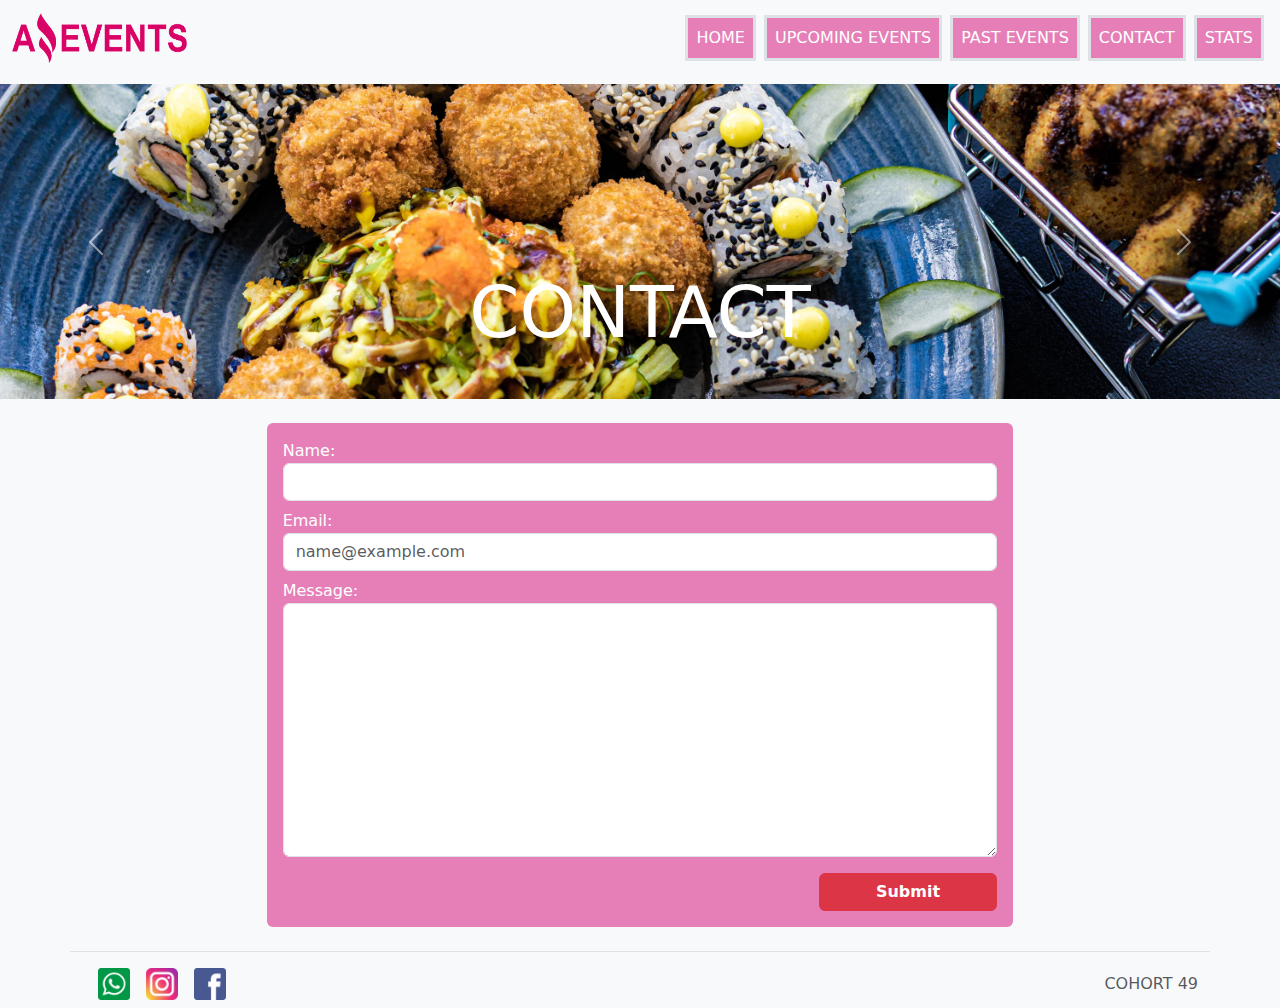
<file: Desktop/Sprint 1/assets/pages/contact.html>
<!DOCTYPE html>
<html lang="en" class="h-100">
  <head>
    <meta charset="UTF-8" />
    <meta name="viewport" content="width=device-width, initial-scale=1.0" />
    <link rel="icon" type="image/x-icon" href="../images/favicon.png" />
    <link rel="stylesheet" href="../style/style.css" />
    <link
      rel="stylesheet"
      href="https://cdn.jsdelivr.net/npm/bootstrap@5.3.0/dist/css/bootstrap.min.css
    "
    />
    <title>Amazing Events | Contact</title>
  </head>
  <body class="bg-light d-flex flex-column h-100">
    <header>
      <nav class="navbar navbar-expand-lg bg-light">
        <div class="container-fluid">
          <a class="navbar-brand" href="../../index.html">
            <img
              src="../images/amazing_brand.png"
              alt="Amazing_Events_logo"
              width="175"
              height="50"
            />
          </a>
          <button
            class="navbar-toggler"
            type="button"
            data-bs-toggle="collapse"
            data-bs-target="#navbarNavAltMarkup"
            aria-controls="navbarNavAltMarkup"
            aria-expanded="false"
            aria-label="Toggle navigation"
          >
            <span class="navbar-toggler-icon"></span>
          </button>
          <div
            class="collapse navbar-collapse justify-content-end"
            id="navbarNavAltMarkup"
          >
            <div class="navbar-nav">
              <a
                class="nav-link navLink border border-3 m-1 text-white"
                href="../../index.html"
                >HOME</a
              >
              <a
                class="nav-link navLink border border-3 m-1 text-white"
                href="./upcomingEvents.html"
                >UPCOMING EVENTS</a
              >
              <a
                class="nav-link navLink border border-3 m-1 text-white"
                href="./pastEvents.html"
                >PAST EVENTS</a
              >
              <a
                class="nav-link active navLink border border-3 m-1 text-white"
                aria-current="page"
                href="#"
                >CONTACT</a
              >
              <a
                class="nav-link navLink border border-3 m-1 text-white"
                href="./stats.html"
                >STATS</a
              >
            </div>
          </div>
        </div>
      </nav>
    </header>

    <main class="mb-4">
      <div
        id="carouselExampleControls"
        class="carousel slide mb-3"
        data-bs-ride="carousel"
      >
        <div class="carousel-inner">
          <div class="carousel-item active">
            <img
              src="../images/optional_banner_1.jpg"
              class="d-block w-100 carouselBanner"
              alt="Contact banner"
            />
            <div class="carousel-caption top-1">
              <h2 class="display-2">CONTACT</h2>
            </div>
          </div>
          <div class="carousel-item">
            <img
              src="../images/optional_banner_2.jpg"
              class="d-block w-100 carouselBanner"
              alt="Contact banner"
            />
            <div class="carousel-caption top-1">
              <h2 class="display-2">CONTACT</h2>
            </div>
          </div>
          <div class="carousel-item">
            <img
              src="../images/optional_banner_3.jpg"
              class="d-block w-100 carouselBanner"
              alt="Contact banner"
            />
            <div class="carousel-caption top-1">
              <h2 class="display-2">CONTACT</h2>
            </div>
          </div>
          <div class="carousel-item">
            <img
              src="../images/optional_banner_4.jpg"
              class="d-block w-100 carouselBanner"
              alt="Contact banner"
            />
            <div class="carousel-caption top-1">
              <h2 class="display-2">CONTACT</h2>
            </div>
          </div>
          <div class="carousel-item">
            <img
              src="../images/optional_banner_5.jpg"
              class="d-block w-100 carouselBanner"
              alt="Contact banner"
            />
            <div class="carousel-caption top-1">
              <h2 class="display-2">CONTACT</h2>
            </div>
          </div>
        </div>
        <button
          class="carousel-control-prev"
          type="button"
          data-bs-target="#carouselExampleControls"
          data-bs-slide="prev"
        >
          <span class="carousel-control-prev-icon" aria-hidden="true"></span>
          <span class="visually-hidden">Previous</span>
        </button>
        <button
          class="carousel-control-next"
          type="button"
          data-bs-target="#carouselExampleControls"
          data-bs-slide="next"
        >
          <span class="carousel-control-next-icon" aria-hidden="true"></span>
          <span class="visually-hidden">Next</span>
        </button>
      </div>

      <form
        class="container d-flex flex-column col-9 col-md-7 mt-4 form p-3 rounded text-white"
      >
        <div class="form-group pb-2 formGroup">
          <label for="name">Name: </label>
          <input type="text" class="form-control" id="name" />
        </div>
        <div class="form-group pb-2 formGroup">
          <label for="exampleFormControlInput1">Email:</label>
          <input
            type="email"
            class="form-control"
            id="exampleFormControlInput1"
            placeholder="name@example.com"
          />
        </div>
        <div class="form-group pb-2 formGroup">
          <label for="exampleFormControlTextarea1">Message: </label>
          <textarea
            class="form-control"
            id="exampleFormControlTextarea1"
            rows="10"
          ></textarea>
        </div>
        <div class="form-group pt-2">
          <button
            type="submit"
            class="btn btn-danger fw-bold buttonForm col-12 col-md-3 float-end"
          >
            Submit
          </button>
        </div>
      </form>
    </main>
    <footer
      class="container d-flex flex-wrap justify-content-between justify-content-md-between pt-3 mt-auto border-top"
    >
      <ul class="nav col-md-4 d-flex justify-content-md-start">
        <li class="ms-3">
          <a class="text-body-secondary" href="#"
            ><img
              class="socials"
              src="../images/whatsapp.png"
              alt="whatsapp logo"
            />
          </a>
        </li>
        <li class="ms-3">
          <a class="text-body-secondary" href="#"
            ><img
              class="socials"
              src="../images/instagram.png"
              alt="instagram logo"
          /></a>
        </li>
        <li class="ms-3">
          <a class="text-body-secondary" href="#"
            ><img
              class="socials"
              src="../images/facebook.png"
              alt="facebook logo"
          /></a>
        </li>
      </ul>
      <div class="col-md-4 d-flex align-items-center justify-content-md-end">
        <span class="mb-md-0 text-body-secondary">COHORT 49</span>
      </div>
    </footer>

    <script src="    https://cdn.jsdelivr.net/npm/bootstrap@5.3.0/dist/js/bootstrap.bundle.min.js
    "></script>
  </body>
</html>
</file>
<file: Desktop/Sprint 1/assets/style/style.css>
* {
  padding: 0;
  margin: 0;
  box-sizing: border-box;
}

footer {
  padding-bottom: 0.5rem;
}

.card-img-top {
  width: 100%;
  height: 60vw;
  object-fit: cover;
}

.statsMain {
  background-color: #e67fb8 !important;
  padding: 1rem;
}
.card {
  background-color: #e67fb8 !important;
  padding: 1rem;
}

.navLink,
.form {
  background-color: #e67fb8 !important;
}

.navbar-nav > a:hover,
.card a:hover {
  border: 5px solid white !important;
}

.carousel-item img {
  object-fit: cover;
}

.carouselBanner {
  height: 35vh;
}

.display-2 {
  margin-bottom: 0 !important;
}

.socials {
  width: 2rem;
  height: 2rem;
}

p {
  margin-bottom: 0 !important;
}

.w-mobile-75 {
  width: 75% !important;
}

.table {
  padding: 0.25rem 0rem !important;
  width: 100%;
}

.detailImg {
  width: 40vw;
  height: 60vh;
}

.detailDiv {
  display: flex;
  align-items: center;
  width: 80%;
}

.img-fluid {
  height: 100% !important;
}

.table {
  margin-bottom: 0rem !important;
}

.navLinkUpcoming {
  padding-bottom: 0rem !important;
}

.colTable {
  width: 33%;
}

@media (min-width: 768px) and (max-width: 1023px) {
  .w-md-50 {
    width: 50% !important;
  }

  .carouselBanner {
    height: 30vh;
  }

  .carousel-caption {
    bottom: 3rem !important;
    padding-bottom: 1.5rem !important;
  }

  .card-img-top {
    height: 35vw;
  }
}

@media (min-width: 1023px) {
  .carouselBanner {
    height: 35vh;
  }

  .navbar {
    padding-bottom: 1rem !important;
  }
  .w-md-50 {
    width: 50% !important;
  }
  .carousel-caption {
    padding-bottom: 1.5rem !important;
  }
  .card-img-top {
    height: 20vw;
  }
}

@media (min-width: 1440px) {
  .carousel-caption {
    bottom: 5.5rem !important;
    padding-bottom: 1.5rem !important;
  }

  .carouselBanner {
    height: 35vh;
  }
}
</file>
